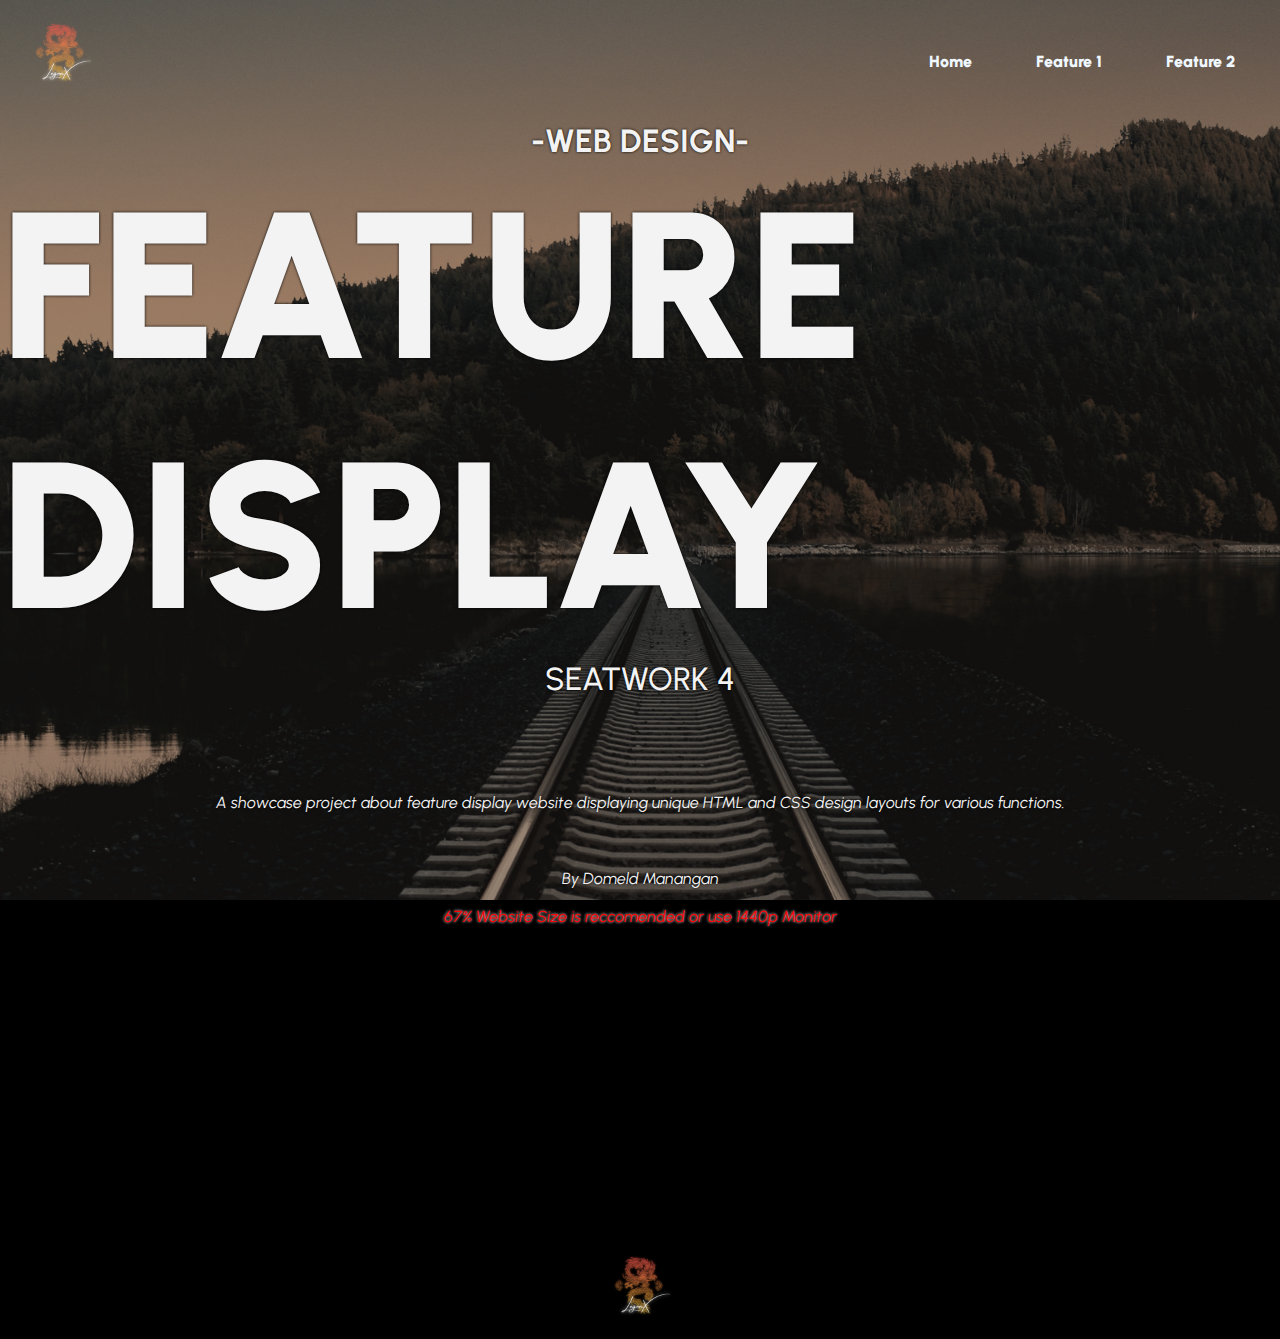
<file: index.html>
<!DOCTYPE html>
<html lang="en">
<head>
     <meta charset="UTF-8">
     <meta name="viewport" content="width=device-width, initial-scale=1.0">
     <title>Home</title>
     <link rel="stylesheet" href="./assets/css/style.css">
</head>

<header>
     <div class="header">
          <div class="logo">
               <img src="./assets/img/LegenX Logo.png" alt="LegenX Logo" class="legenx_logo">
          </div>
          <div class="choices">
               <a href="./index.html" class="buttons">
                    Home
               </a>
               <a href="./pages/breach_main/index.html" class="buttons">
                    Feature 1
               </a>
               <a href="./pages/maps/index.html" class="buttons">
                    Feature 2
               </a>
          </div>
     </div>
</header>



     


<body>
     <img src="./assets/img/wallpaper.jpg" alt="wallpaper" class="wallpaper">
    <section class="main">
        <h3 class="course">-WEB DESIGN-</h3>
        <h1 class="title">FEATURE DISPLAY</h1>
        <h2 class="subtitle">SEATWORK 4</h2>
        <br><br><br><br><br>
        <p class="description">
          A showcase project about feature display website displaying unique HTML and CSS design layouts for various functions.
        </p>
        <br><br><br>
        <p class="description">
          By Domeld Manangan
        </p>
        <br>
        <p class="description2">
          67% Website Size is reccomended or use 1440p Monitor
        </p>
        <br><br><br><br><br><br><br><br><br><br><br><br><br><br><br><br><br>
        </div>
    </section>
    <img src="./assets/img/LegenX Logo.png" alt="LegenX Logo" class="legenx_logo">
</body>
</html>
</file>
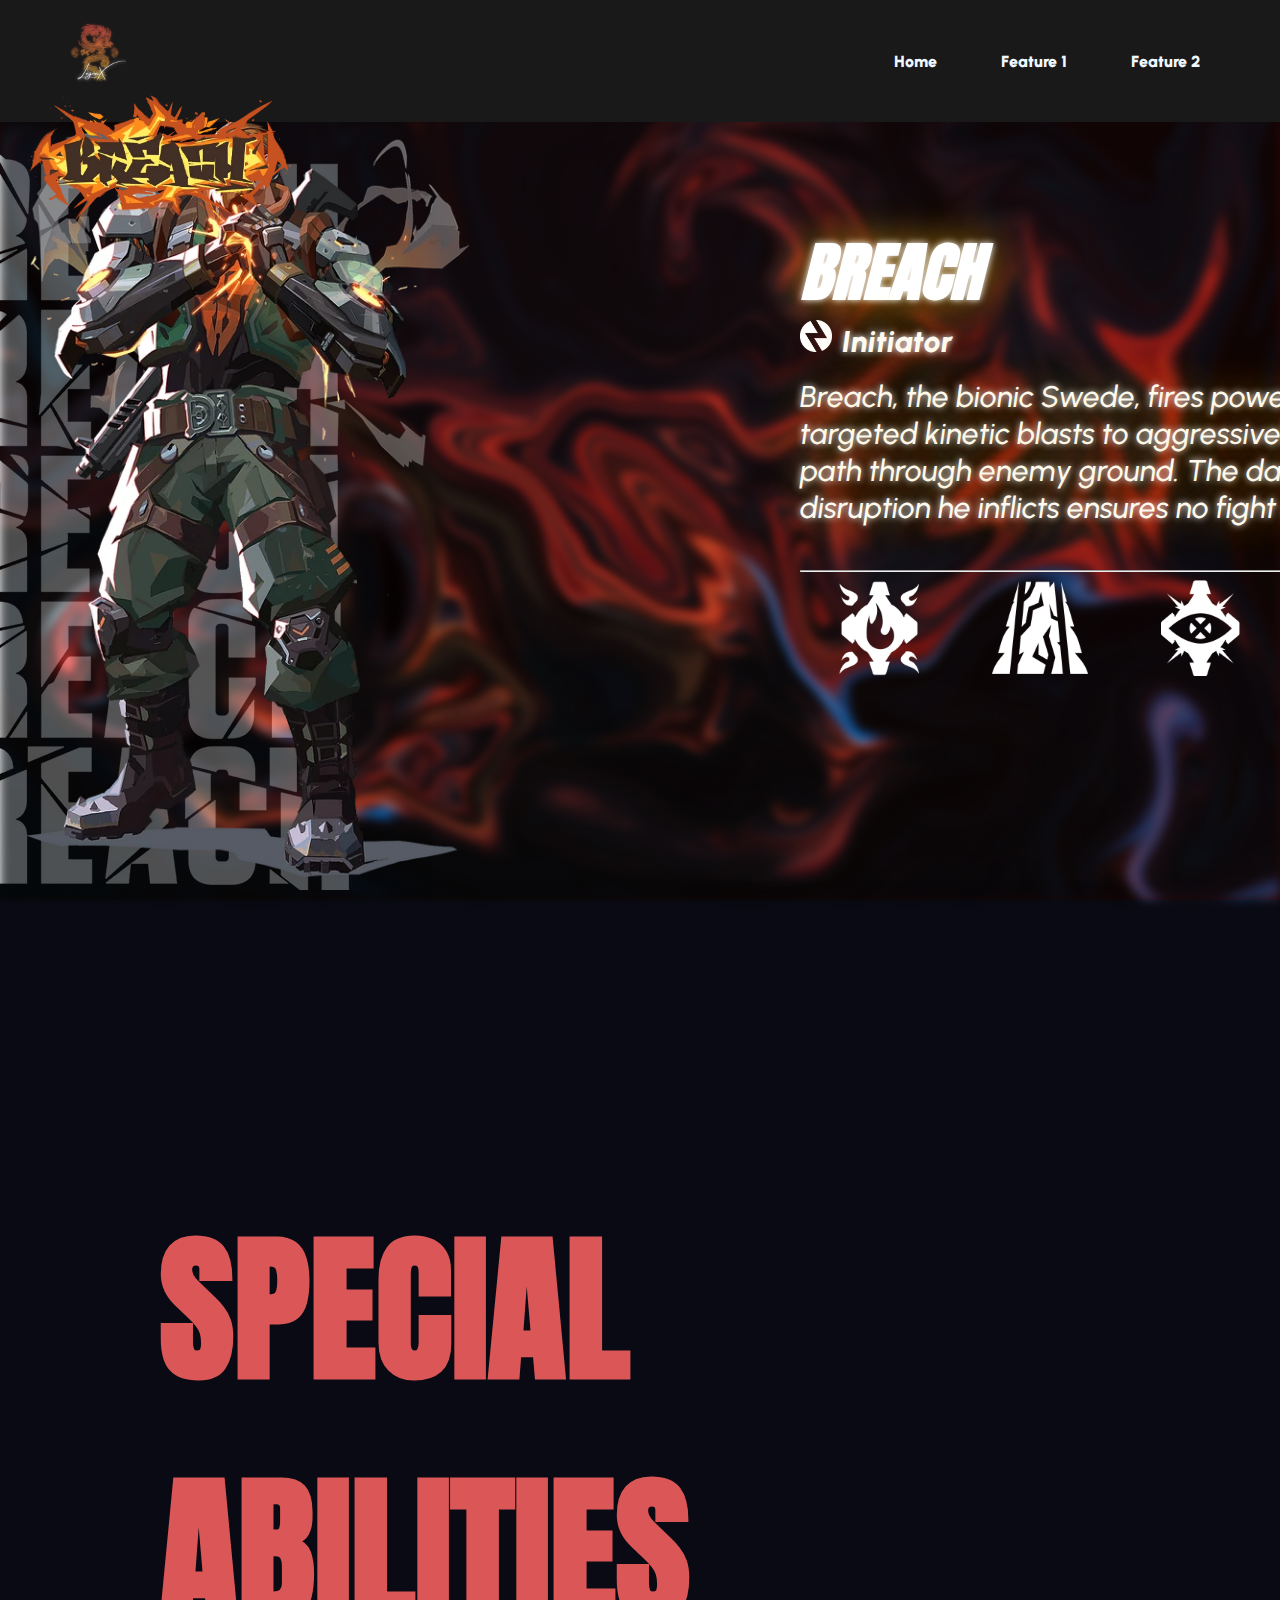
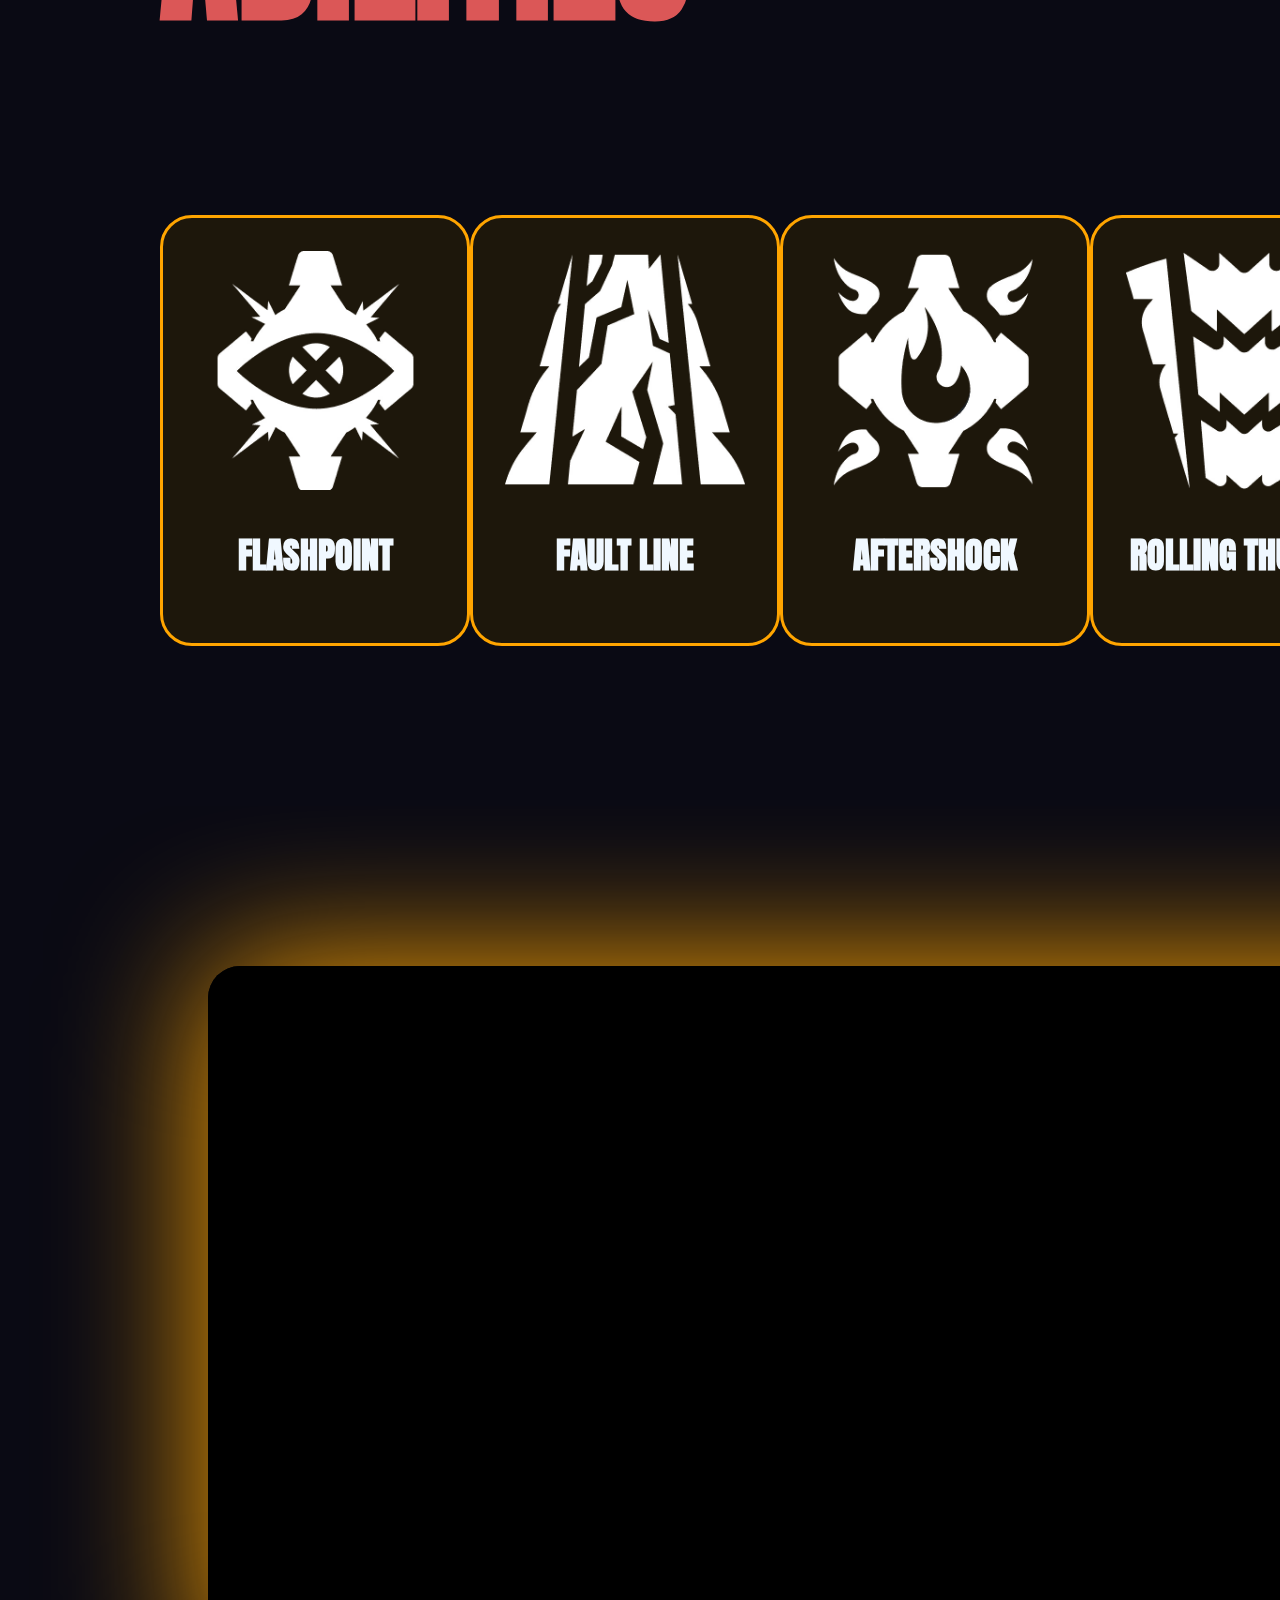
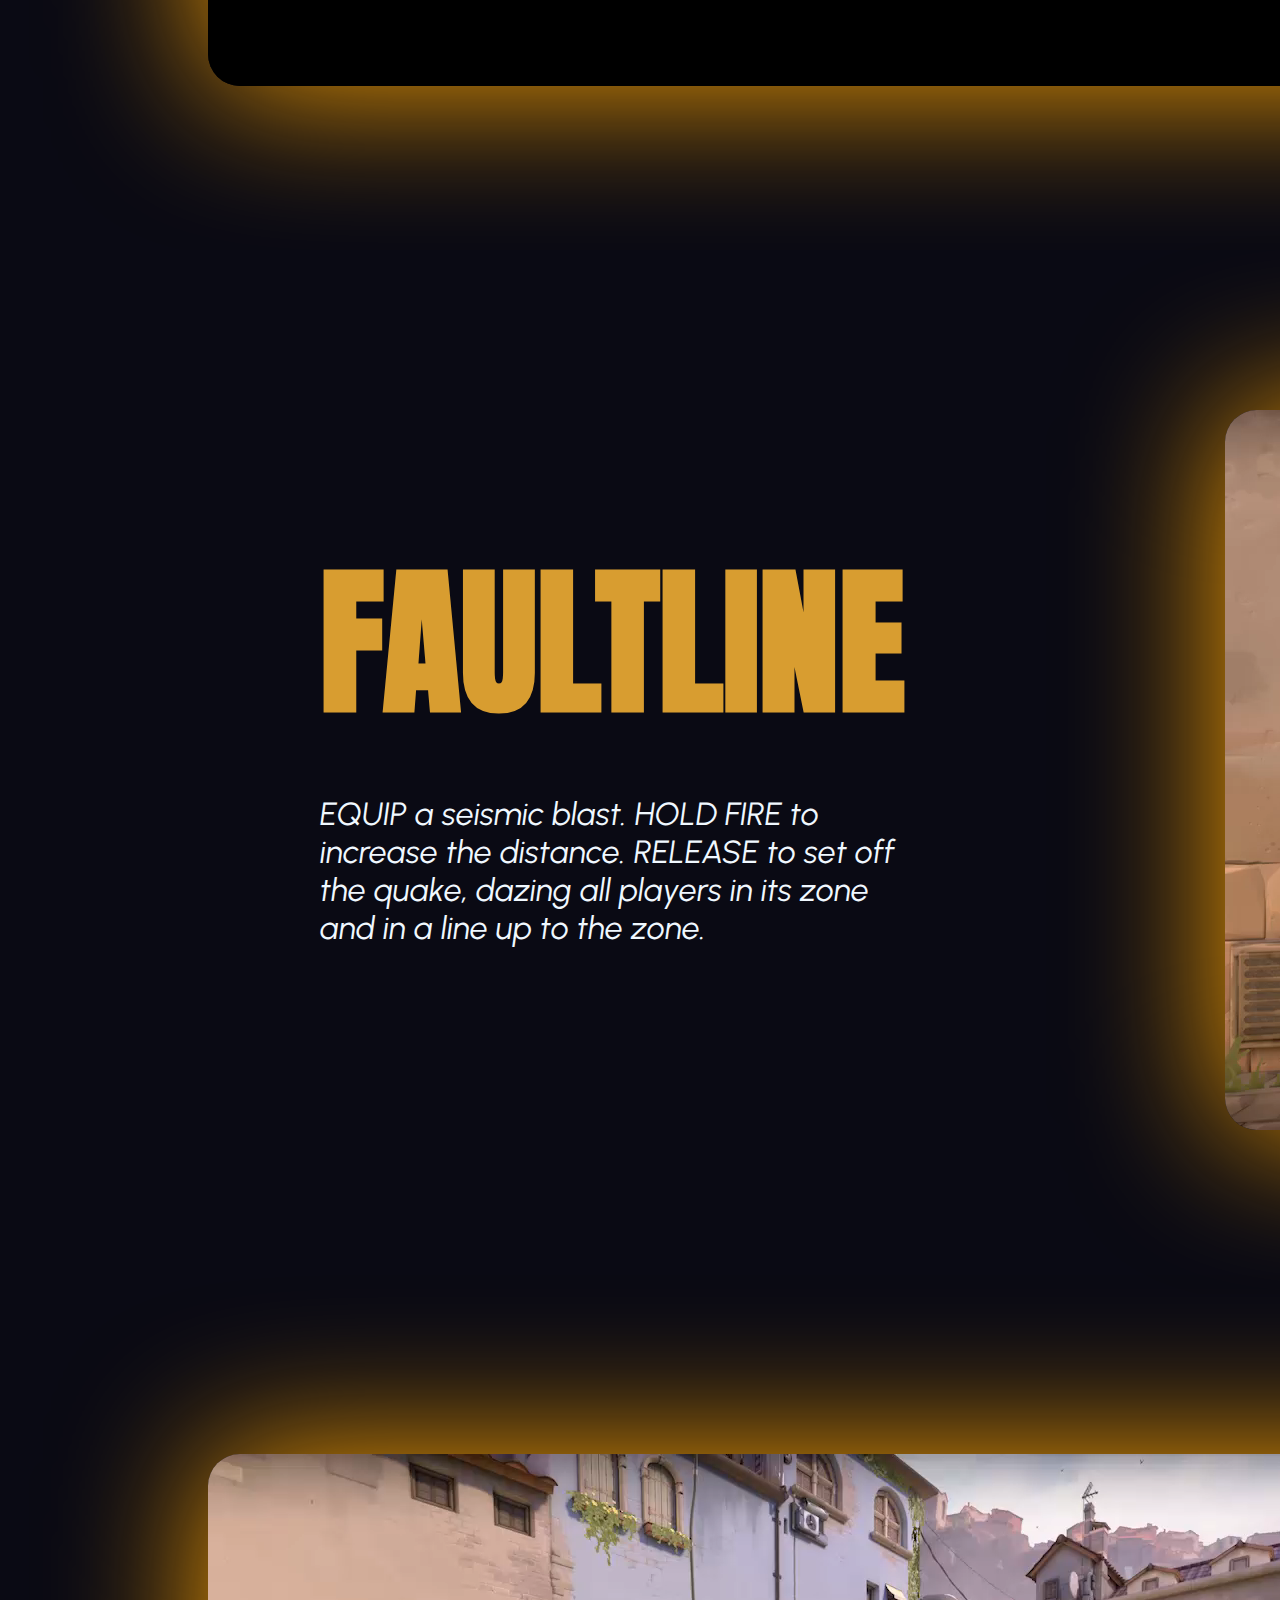
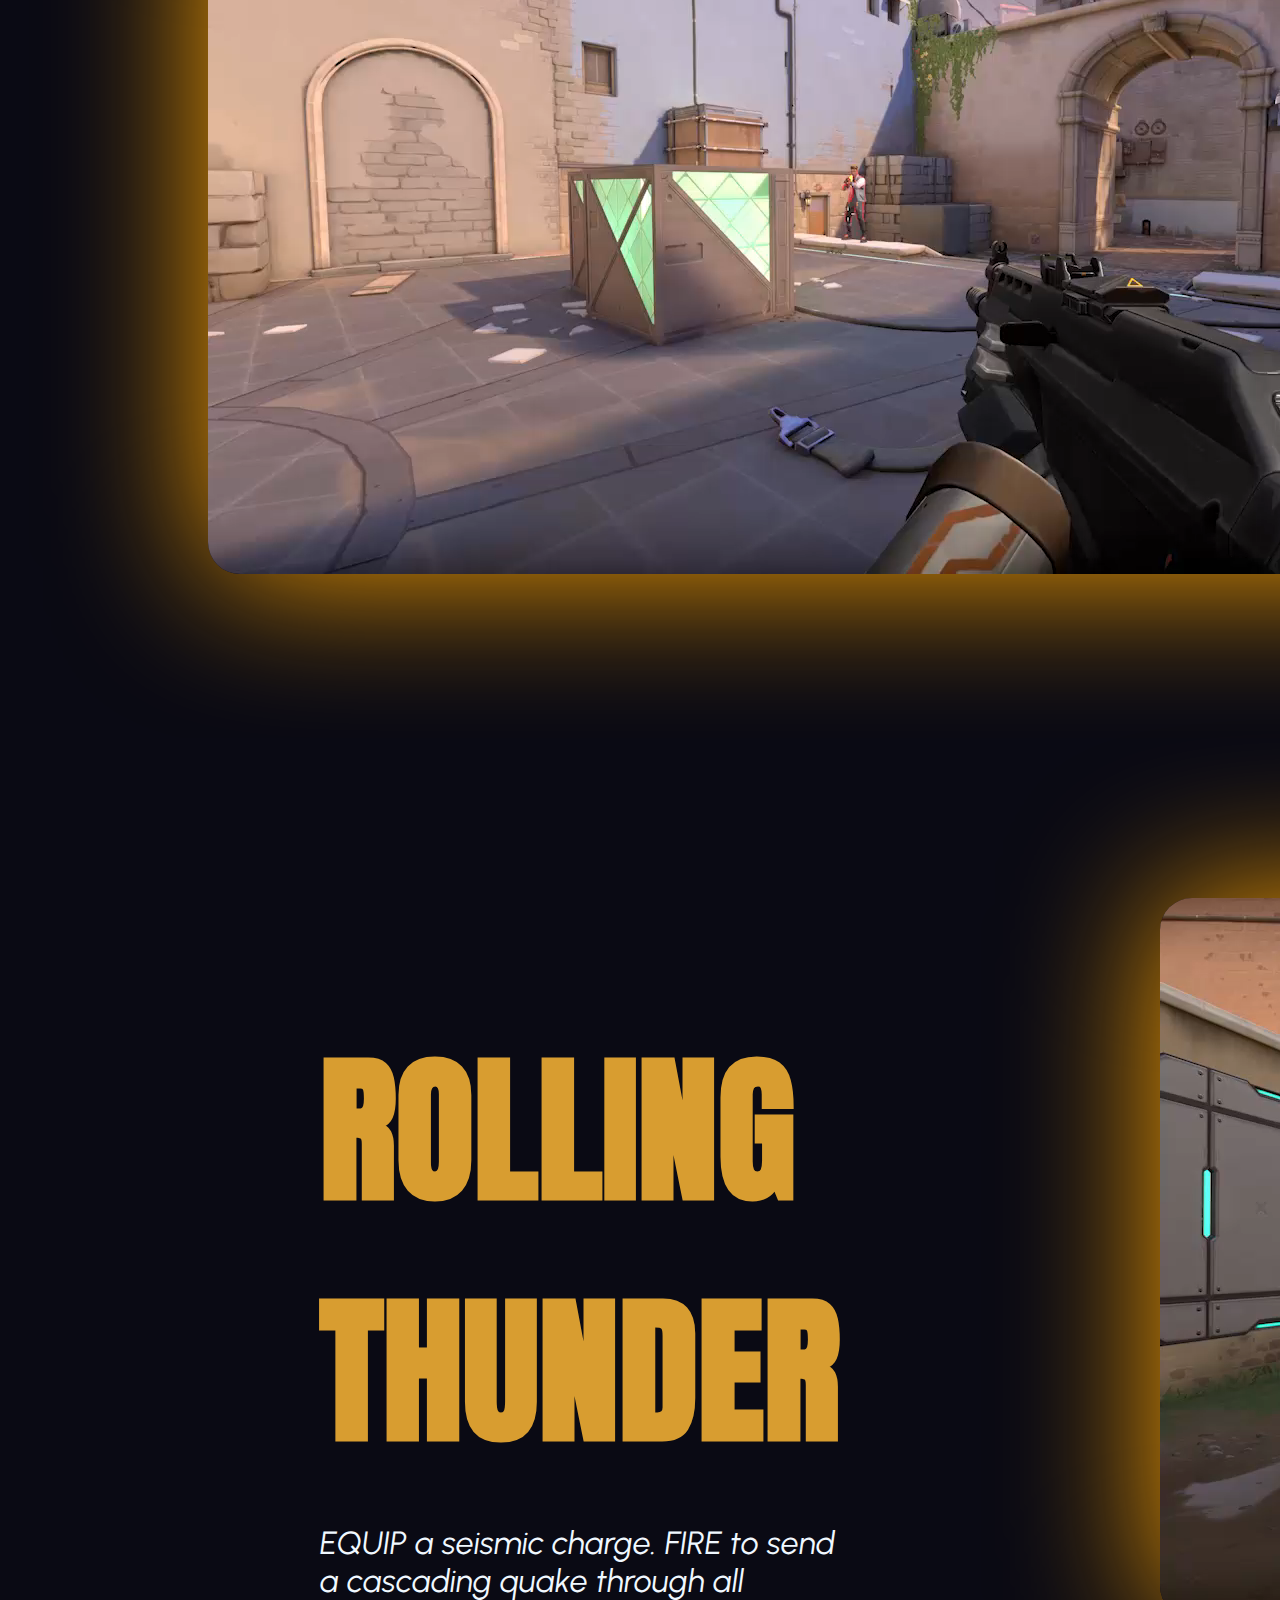
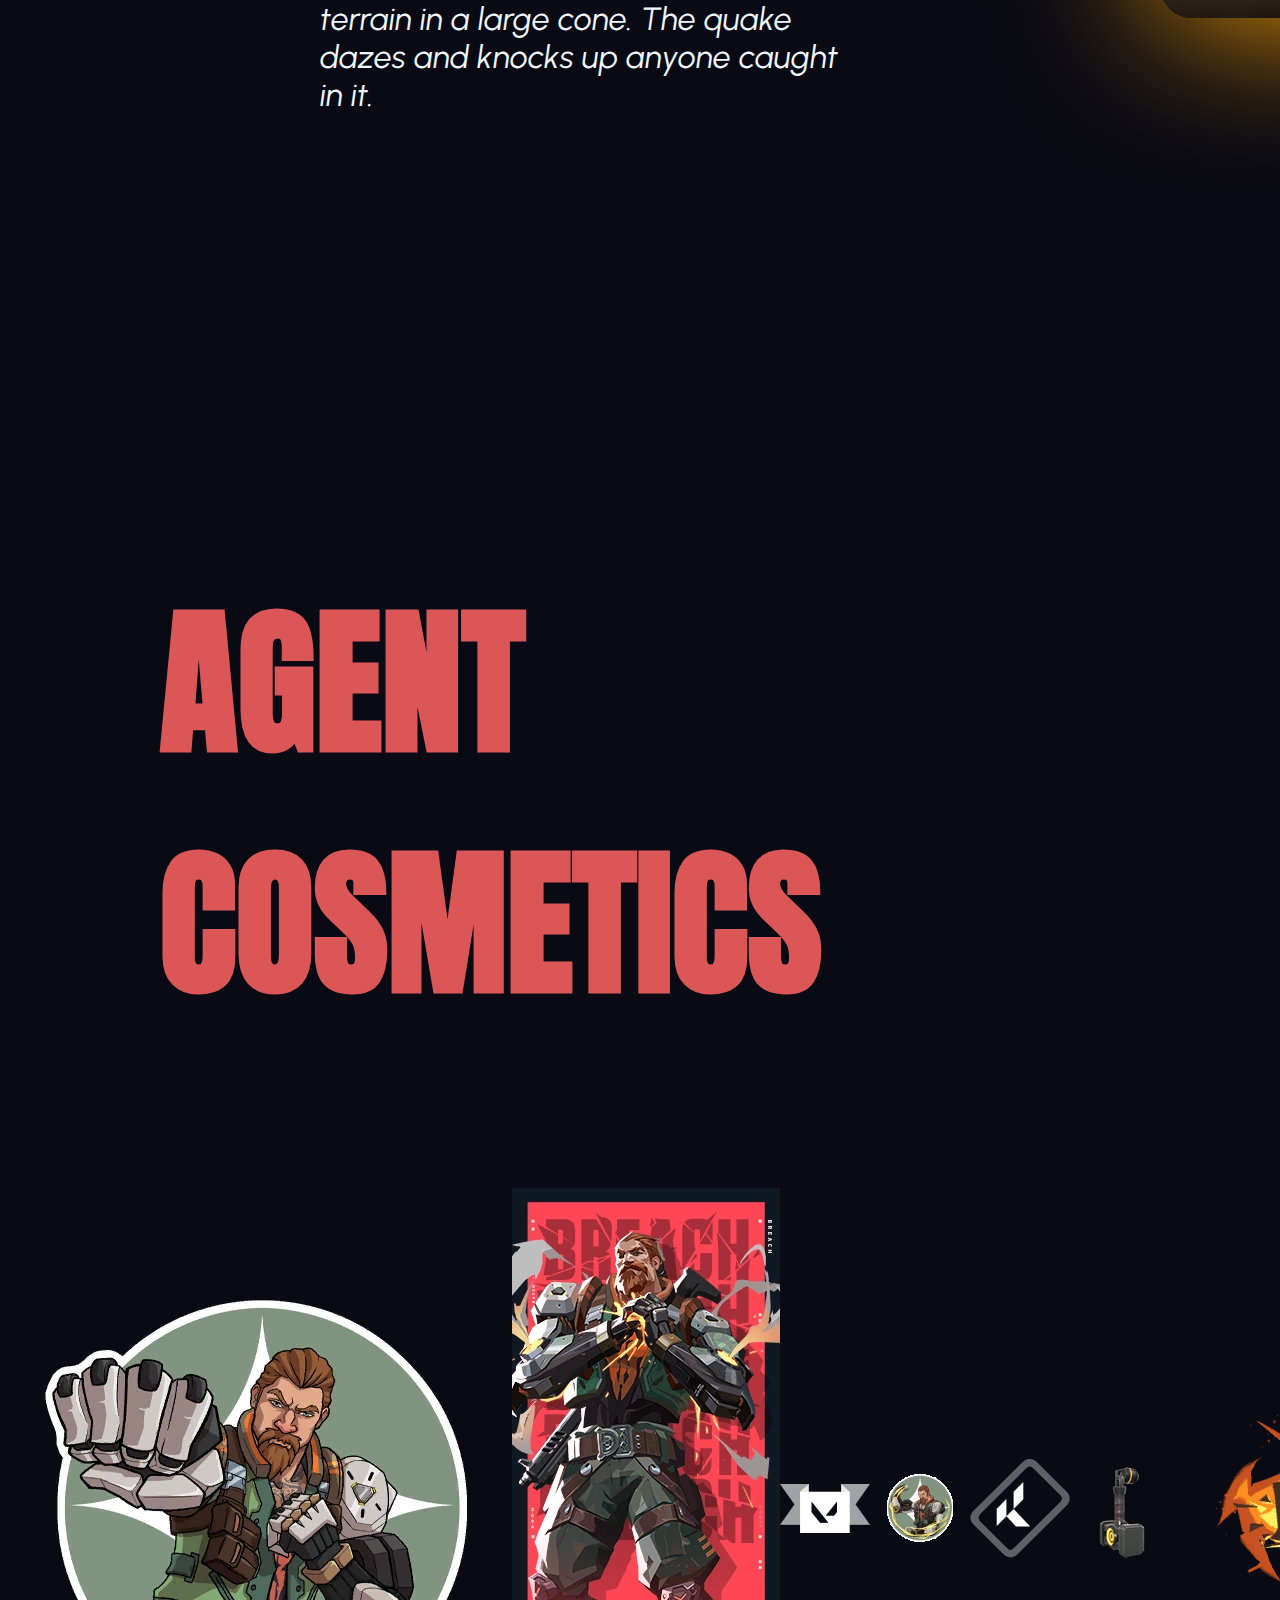
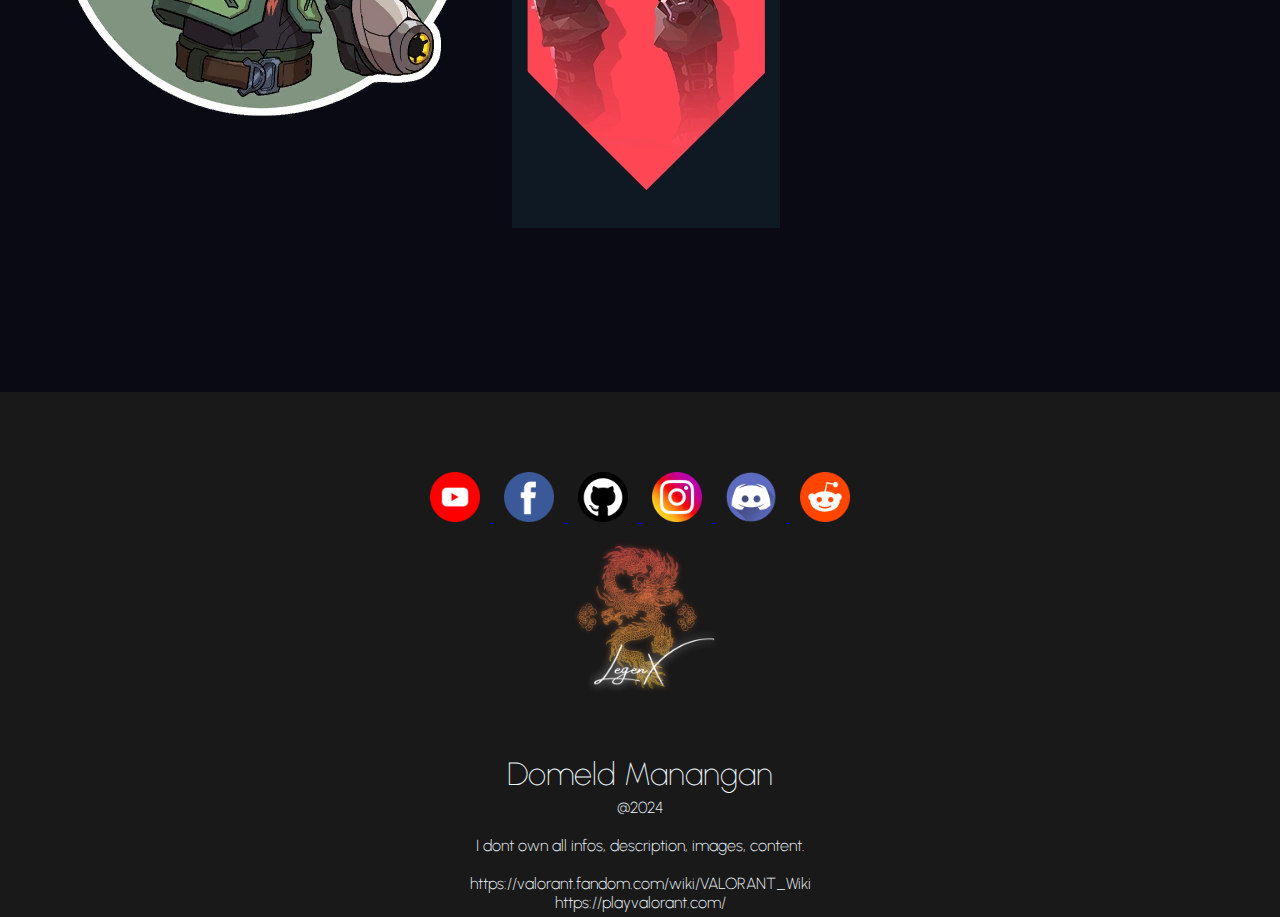
<file: pages/breach_main/index.html>
<!DOCTYPE html>
<html lang="en">
<head>
    <meta charset="UTF-8">
    <meta name="viewport" content="width=device-width, initial-scale=1.0">
    <title>Hero-1</title>
    <link rel="stylesheet" href="./assets/css/style.css">
</head>

<header class="main_header">
  <div class="header">
       <div class="logo">
            <img src="./assets/img/LegenX Logo.png" alt="LegenX Logo" class="legenx_logo">
       </div>
       <div class="choices">
            <a href="../../index.html" class="buttons">
                 Home
            </a>
            <a href="./index.html" class="buttons">
                 Feature 1
            </a>
            <a href="../maps/index.html" class="buttons">
               Feature 2
            </a>
       </div>
  </div>
</header>



<body class="main_body">
<img src="./assets/img/Breach_Spray.webp" alt="" class="breach_spray">
    <section class="hero">
          <img src="./assets/img/fluid.jpg" alt="" class="fluid">
     <div class="content">
      <img src="./assets/img/breach background.webp" alt="" class="breach_background">
        <div class="background">
          <img src="./assets/img/breach.webp" alt="breach" class="breach">
        </div>
        <div class="description">
          <p class="title"> BREACH</p>
          <p class="role"> <img src="./assets/img/InitiatorClassSymbol.webp" alt="initiator" class="rolelogo">Initiator</p>
          <br>
          <p class="info"> Breach, the bionic Swede, fires powerful, targeted kinetic blasts to aggressively clear a path through enemy ground. The damage and disruption he inflicts ensures no fight is ever fair.</p>
          <br>
          <br>
          <div>
            <hr>
          </div>
          <div class="skills">
              <img src="./assets/img/Aftershock.webp" alt="aftershock" class="utils">
              <img src="./assets/img/Fault_Line.webp" alt="fault line" class="utils">
              <img src="./assets/img/Flashpoint.webp" alt="flashpoint" class="utils">
              <img src="./assets/img/Rolling_Thunder.webp" alt="rolling thunder" class="utils">
          </div>

        </div>

     </div>
     </section>



     <section class="section_fix">
          <div class="maps_container1">
               <div class="description_container_fix">
                    <h2 class="map_title">
                         BIND
                    </h2>
                    <p class="description">
                         Two sites. No middle. Gotta pick left or right. What’s it going to be then? Both offer direct paths for attackers and a pair of one-way teleporters make it easier to flank.                    
                    </p>
                    <br><br><br><br><br><br><br><br><br><br>
               </div>
               <div>
                    <img src="./assets/img/Bind.webp" class="bind_size">
               </div>
          </div>
     </section>



     <section class="section2">
          <div class="maps_container1">
               <div class="description_container">
                    <h2 class="map_title">
                         SPECIAL ABILITIES
                    </h2>
               </div>
          </div>
     </section>

     <section class="section3">
          <div class="utility_container">
               <div class="utilities_card">
                    <div class=utilities>
                         <img src="./assets/img/Flashpoint.webp" class="utility_resize">
                         <h2>
                              FLASHPOINT
                         </h2>
                    </div>
               </div>
               <div class="utilities_card">
                    <div class=utilities>
                         <img src="./assets/img/Fault_Line.webp" class="utility_resize">
                         <h2>
                              FAULT LINE
                         </h2>
                    </div>
               </div>
               <div class="utilities_card">
                    <div class=utilities>
                         <img src="./assets/img/Aftershock.webp" class="utility_resize">
                         <h2>
                              AFTERSHOCK
                         </h2>
                    </div>
               </div>
               <div class="utilities_card">
                    <div class=utilities>
                         <img src="./assets/img/Rolling_Thunder.webp" class="utility_resize">
                         <h2>
                              ROLLING THUNDER
                         </h2>
                    </div>
               </div>
          </div>
     </section>



     <section class="section4">
          <div class="maps_container4">
               <div class="description_container4">
                    <h2 class="map_title4">
                         FLASHPOINT
                    </h2>
                    <p class="description4">
                         EQUIP a blinding charge. FIRE the charge to set fast-acting burst through the wall. The charge detonates to blind all players looking at it.                    
                    </p>
               </div>
               <div>
                    <video autoplay muted loop id="myVideo" class="video">
                         <source src="./assets/videos/flashpoint video.mp4" type="video/mp4">
                    </video>
               </div>
          </div>
     </section>

     <section class="section4">
          <div class="maps_container5">
               <div class="description_container4">
                    <h2 class="map_title4">
                         FAULTLINE
                    </h2>
                    <p class="description4">
                         EQUIP a seismic blast. HOLD FIRE to increase the distance. RELEASE to set off the quake, dazing all players in its zone and in a line up to the zone.                    
                    </p>
               </div>
               <div>
                    <video autoplay muted loop id="myVideo" class="video">
                         <source src="./assets/videos/fault line video.mp4" type="video/mp4">
                    </video>
               </div>
          </div>
     </section>

     <section class="section4">
          <div class="maps_container4">
               <div class="description_container4">
                    <h2 class="map_title4">
                         AFTERSHOCK
                    </h2>
                    <p class="description4">
                         EQUIP a fusion charge. FIRE the charge to set a slow-acting burst through the wall. The burst does heavy damage to anyone caught in its area.                    
                    </p>
               </div>
               <div>
                    <video autoplay muted loop id="myVideo" class="video">
                         <source src="./assets/videos/aftershock video.mp4" type="video/mp4">
                    </video>
               </div>
          </div>
     </section>

     <section class="section4">
          <div class="maps_container5">
               <div class="description_container4">
                    <h2 class="map_title4">
                         ROLLING THUNDER
                    </h2>
                    <p class="description4">
                         EQUIP a seismic charge. FIRE to send a cascading quake through all terrain in a large cone. The quake dazes and knocks up anyone caught in it.                    
                    </p>
               </div>
               <div>
                    <video autoplay muted loop id="myVideo" class="video">
                         <source src="./assets/videos/rolling thunder video.mp4" type="video/mp4">
                    </video>
               </div>
          </div>
     </section>

     <section class="section2">
          <div class="maps_container1">
               <div class="description_container">
                    <h2 class="map_title">
                         AGENT COSMETICS
                    </h2>
               </div>
          </div>

          <section>
               <div class="cosmetics_container">
                    <div>
                         <img src="./assets/img/KO_Spray.webp">
                    </div>
                    <div>
                         <img src="./assets/img/VALORANT_Breach_Card_Large.webp">
                    </div>
                    <div>
                         <img src="./assets/img/Player_Title_image.webp">
                    </div>
                    <div>
                         <img src="./assets/img/Guns_Out_Spray.webp">
                    </div>
                    <div>
                         <img src="./assets/img/Kingdom_Credits.webp">
                    </div>
                    <div>
                         <img src="./assets/img/Hammer_Time_Buddy.webp">
                    </div>
                    <div>
                         <img src="./assets/img/Breach_Spray.webp">
                    </div>
                    <div>
                         <img src="./assets/img/Big_PayDay_Card_Large.webp">
                    </div>
                    <div>
                         <img src="./assets/img/RagnaRocker_Frenzy.webp">
                    </div>
               </div>
          </section>

     </section>
</body>




<footer>
     <section class="footer_color">
          <div class="footer_container">
               <div class="icons_container">
                    <a href="https://www.youtube.com/@legenx6850">
                         <img src="./assets/img/youtube.png" class="icons_resize">
                    </a>
                    <a href="https://www.facebook.com/eman.manangan">
                         <img src="./assets/img/facebook.png" class="icons_resize">
                    </a>
                    <a href="https://github.com/DomeldManangan">
                         <img src="./assets/img/github.png" class="icons_resize">
                    </a>
                    <a href="https://www.instagram.com/domdom.etc/">
                         <img src="./assets/img/instagram.png" class="icons_resize">
                    </a>
                    <a href="https://www.discordapp.com/users/717680224807944253">
                         <img src="./assets/img/discord.png" class="icons_resize">
                    </a>
                    <a href="https://www.reddit.com/user/LegenX17/">
                         <img src="./assets/img/reddit.png" class="icons_resize">
                    </a>
               </div>
               <div>
                    <img src="./assets/img/LegenX Logo.png" class="logo_resize">
               </div>
               <div class="footer_copright">
                    <p class="copyright">
                         Domeld Manangan
                    </p>
                    <p class="copyright2">
                         @2024
                         <br><br>
                         I dont own all infos, description, images, content.
                         <br><br>
                         https://valorant.fandom.com/wiki/VALORANT_Wiki
                         <br>
                         https://playvalorant.com/
                    </p>
               </div>
          </div>
     </section>
</footer>
</html>
</file>
<file: assets/css/style.css>
@import url("https://fonts.googleapis.com/css2?family=Poppins:ital,wght@0,100;0,200;0,300;0,400;0,500;0,600;0,700;0,800;0,900;1,100;1,200;1,300;1,400;1,500;1,600;1,700;1,800;1,900&display=swap");
@import url("https://fonts.googleapis.com/css2?family=Urbanist:ital,wght@0,100..900;1,100..900&display=swap");

:root {
  --color-accent-1: #c6a288;
  --color-accent-2: #c99678;
  --color-secondary-1: #4b403e;
  --color-secondary-2: #120d0c;
  --color-primary-1: #f3f3f3;
  --color-primary-2: #d6d6d6;

  --header-font: "Poppins", sans-serif;
  --content-font: "Urbanist", sans-serif;
}

*,
*::before,
*::after {
  margin: 0;
  padding: 0;
  box-sizing: border-box;
  font-family: var(--content-font);
}

/* HEADER */

.header {
  margin: 0;
  padding: 1rem;
  width: 150vh;
  display: flex;
  flex-direction: row;
  justify-content: space-between;
}

.logo {
  display: flex;
  justify-content: center;
  align-items: center;
  margin: 0;
  padding: 0;
}

.legenx_logo {
  width: 10rem;
}

.choices {
  display: flex;
  align-items: center;
  padding-left: 2rem;
  padding-right: 2rem;
}

.buttons {
  color: aliceblue;
  text-decoration: none;
  font-weight: 900;
  padding-left: 2rem;
  padding-right: 2rem;
  transition: all ease .2s;
}

/* HEADER ANIMATIONS */

.buttons:hover {
  font-size: 2rem;
  transform: scale(1.2);
      filter: drop-shadow(0 0 10px white);
}








/* Body */

body {
  color: var(--color-primary-1);
  background: black;
  display: flex;
  flex-direction: column;
  align-items: center;
  justify-content: space-between;
  height: 100vh;
}

.wallpaper {
  position: absolute;
  object-fit: cover;
  z-index: -1;
  width: 100%;
  height: 100vh;
  overflow: hidden;
  filter: sepia(0.4) hue-rotate(-10deg) opacity(0.6);
}

.main {


  display: flex;
  flex-direction: column;
  align-items: center;
}

.course {

  text-shadow: 0 0 3px black;
  font-size: 2rem;
}

.title {


  font-size: 13rem;
  font-weight: 900;
  text-shadow: 0 0 3px black;
}

.subtitle {

  text-shadow: 0 0 3px black;
  font-size: 2rem;
  font-weight: 500;
}

.description {

  text-shadow: 0 0 3px black;
  font-size: 1rem;
  font-style: italic;
}

.description2 {

  color: red;
  text-shadow: 0 0 3px rgb(255, 255, 255);
  font-size: 1rem;
  font-style: italic;
}
</file>
<file: pages/breach_main/assets/css/style.css>
@import url("https://fonts.googleapis.com/css2?family=Poppins:ital,wght@0,100;0,200;0,300;0,400;0,500;0,600;0,700;0,800;0,900;1,100;1,200;1,300;1,400;1,500;1,600;1,700;1,800;1,900&display=swap");
@import url("https://fonts.googleapis.com/css2?family=Urbanist:ital,wght@0,100..900;1,100..900&display=swap");
@import url('https://fonts.googleapis.com/css2?family=Anton&display=swap');

/* HEADER */

.main_header {
     display: flex;
     align-items: center;
     justify-content: center;
     position: fixed;
     top: 0;
     left: 0;
     width: 100%;
     background-color: #1a1919;
     z-index: 3;
}

.header {
     margin: 0;
     padding: 1rem;
     width: 150vh;
     display: flex;
     flex-direction: row;
     justify-content: space-between;
   }
   
   .logo {
     display: flex;
     justify-content: center;
     align-items: center;
     margin: 0;
     padding: 0;
   }
   
   .legenx_logo {
     width: 10rem;
   }
   
   .choices {
     display: flex;
     align-items: center;
     padding-left: 2rem;
     padding-right: 2rem;
   }
   
   .buttons {
     color: aliceblue;
     text-decoration: none;
     font-weight: 900;
     padding-left: 2rem;
     padding-right: 2rem;
     transition: all ease .2s;
     font-family: urbanist;
   }
   
   /* HEADER ANIMATIONS */
   
   .buttons:hover {
     font-size: 2rem;
     transform: scale(1.2);
         filter: drop-shadow(0 0 10px white);
   }

   


   .main_body{
     background-color:#0f0f0f;
     width: 100%;
     height: 100%;
     margin: 0px;
     padding: 0px;
     overflow-x: hidden;
   }


/* BODY */

.hero {
     height: 100dvh;
     width: 100dvw;
     position: relative;
     background-image: linear-gradient(to right top, hsla(0, 0%, 3%, 0.932), #310202);
     position: absolute;
     z-index: 2;
     right: 0;
     top: 0;
     display: flex;
     align-items: center;
     justify-content: center;
}

.fluid {
     position: relative;
     position: absolute;
     display: flex;
     align-items: center;
     justify-content: center;
     z-index: -2;
     opacity: 70%;
     right: 0;
     top: 0;
     height: 100dvh;
     width: 100dvw;
     filter: blur(5px);
     -webkit-filter: blur(5px);
}

.breach_background {
     z-index: -3;
     display: flex;
     align-items: center;
     justify-content: center;
     position: absolute;
}

.breach_spray {
     z-index: 5;
     display: flex;
     justify-content:flex-end;
     position: absolute;
     width: 20rem;
     position: fixed;
}

.content {
     display: flex;
     flex-direction: row;
     padding: 30rem;
}

.background {
     margin: 0;
}

.breach {
     width: 60rem;
     padding:0;
     margin: 0;
}

.description {
     display: flex;
     justify-content: center;
     padding: 5rem;
     flex-direction: column;
}

.title{
     color: rgb(255, 250, 239);
     font-size: 5vw;
     font-family: Anton;
     font-weight: 900;
     font-style: italic;
     margin: 0;
     color: #fff;
  text-shadow:
    0 0 7px #fff,
    0 0 42px rgb(199, 140, 13);
}

.rolelogo {
     width: 2rem;
     padding-right: 10px;
}

.role {
     font-family: Urbanist;
     font-size: 30px;
     color: rgb(255, 250, 239);
     font-style: italic;
     font-weight: 800;
     margin: 0;
     text-shadow:
     0 0 7px #fff,
     0 0 42px rgb(199, 140, 13);
}

.info {
     font-family: Urbanist;
     font-size: 30px;
     color: rgb(255, 250, 239);
     font-style: italic;
     font-weight: 500;
     margin: 0;
     text-shadow:
     0 0 7px #fff,
     0 0 42px rgb(199, 140, 13);
}

.skills {
     display: flex;
     flex-direction: row;
}

.utils {
     width: 6rem;
     padding-left: 2rem;
     padding-right: 2rem;
}

/* SECTION 2 */

.section_fix {
          position: relative;
          z-index: -1;
          background-color: rgb(10, 10, 20);
          max-height: 100%;
          min-width: 100%;
}

.description_container_fix {
     height: 80dvh;
}

.section2 {
     position: relative;
     z-index: 4;
     background-color: rgb(10, 10, 20);
     max-height: 100%;
     min-width: 100%;
   }

   .maps_container1 {
     display: flex;
     padding: 10rem;
     justify-content: space-around;
   }

   .description_container {
     color: aliceblue;
     font-size: 2rem;
     position:relative;
       height: 50dvh;
       display: flex;
       width: 100%;
       align-items: center;
       justify-content: center;
       margin: 0;
   }
   
   .map_title {
     font-family: anton;
     font-weight: 600;
     font-size: 10rem;
     margin: 0;
     color: rgb(219, 87, 87);
   }

   .bind_size {
     width: 80rem;
     border-radius: 1rem;
   }



/* SECTION 3 */

.section3 {
     position: relative;
     z-index: 4;
     background-color: rgb(10, 10, 20);
     max-height: 100%;
     min-width: 100%;
}

.utility_container {
     display: flex;
     padding-left: 10rem;
     padding-right: 10rem;
     justify-content: space-around;
     padding-bottom: 10rem;
   }

.utilities_card {
     border-style: solid;
     border-color: orange;
     background-color: rgb(29, 23, 11);
     border-radius: 2rem;
     padding: 2rem;
     transition: all ease-in .2s;
}

.utilities_card:hover {
     transform: scale(1.3);
     box-shadow: 0 0 100px orange;
     background: rgb(219, 190, 63);
}

.utilities {
     font-family: anton;
     font-size: 1.5rem;
     text-align: center;
     color: aliceblue;
     margin: 0;
}

@keyframes shake {
     0% { transform: translate(1px, 1px) rotate(0deg); }
     10% { transform: translate(-1px, -2px) rotate(-1deg); }
     20% { transform: translate(-3px, 0px) rotate(1deg); }
     30% { transform: translate(3px, 2px) rotate(0deg); }
     40% { transform: translate(1px, -1px) rotate(1deg); }
     50% { transform: translate(-1px, 2px) rotate(-1deg); }
     60% { transform: translate(-3px, 1px) rotate(0deg); }
     70% { transform: translate(3px, 1px) rotate(-1deg); }
     80% { transform: translate(-1px, -1px) rotate(1deg); }
     90% { transform: translate(1px, 2px) rotate(0deg); }
     100% { transform: translate(1px, -2px) rotate(-1deg); }
   }

.utility_resize {
     width: 15rem;
}

.utility_resize:hover {
     animation: shake 0.5s;
     animation-iteration-count: infinite;
}

/*SECTION 4*/

.section4 {

     position: relative;
     z-index: 3;
     background-color: rgb(10, 10, 20);
     max-height: 100%;
     min-width: 100%;
     padding-left: 3rem;
   }
   
   .maps_container4 {
     display: flex;
     padding: 10rem;
     justify-content: space-around;
   }
   
   .maps_container4 {
     display: flex;
     padding: 10rem;
     justify-content:space-around;
     flex-direction:row-reverse;
   }
   
   .description_container4 {
     color: aliceblue;
     font-size: 2rem;
     padding: 7rem;
     padding-right: 20rem;
   }
   
   .map_title4 {
     font-family: anton;
     font-weight: 600;
     font-size: 10rem;
     margin: 0;
     color: rgb(216, 157, 48);
   }
   
   .description4 {
     font-family: urbanist;
     font-weight: 400;
     font-style: italic;
   }
   
   .bind_size4 {
     width: 80rem;
     border-radius: 1rem;
   }

/* SECTION 5 */

.video {
     border-radius: 2rem;
     box-shadow: 0 0 150px orange;
}

.maps_container5 {
     display: flex;
     padding: 10rem;
     justify-content:space-around;
   }


/* SECTION 6 */

.cosmetics_container {
     display: flex;
     align-items: center;
     align-content: center;
     justify-content: space-around;
     padding-bottom: 10rem;
}







   /* FOOTER */

.footer_color {
     background-color: #1a1919;
   }
   
   .footer_container {
     display: flex;
     align-content: center;
     align-items: center;
     justify-content: center;
     flex-direction: column;
   }
   
   .icons_container {
     padding-top: 5rem;
   }
   
   .icons_resize {
     width: 50px;
     padding-left: 10px;
     padding-right: 10px;
     transition: all ease-in .3s;
   }
   
   .icons_resize:hover {
   padding: 1rem;
   }
   
   .logo_resize {
     width: 400px;
   }
   
   .footer_copyright {
   }
   
   .copyright {
     font-family: urbanist;
     font-weight: 100;
     font-size: 2rem;
     color: aliceblue;
     margin: 0;
     text-align: center;
   }
   
   .copyright2 {
     font-family: urbanist;
     font-weight: 200;
     font-size: 1rem;
     color: aliceblue;
     margin: 5px;
     text-align: center;
   }
</file>
